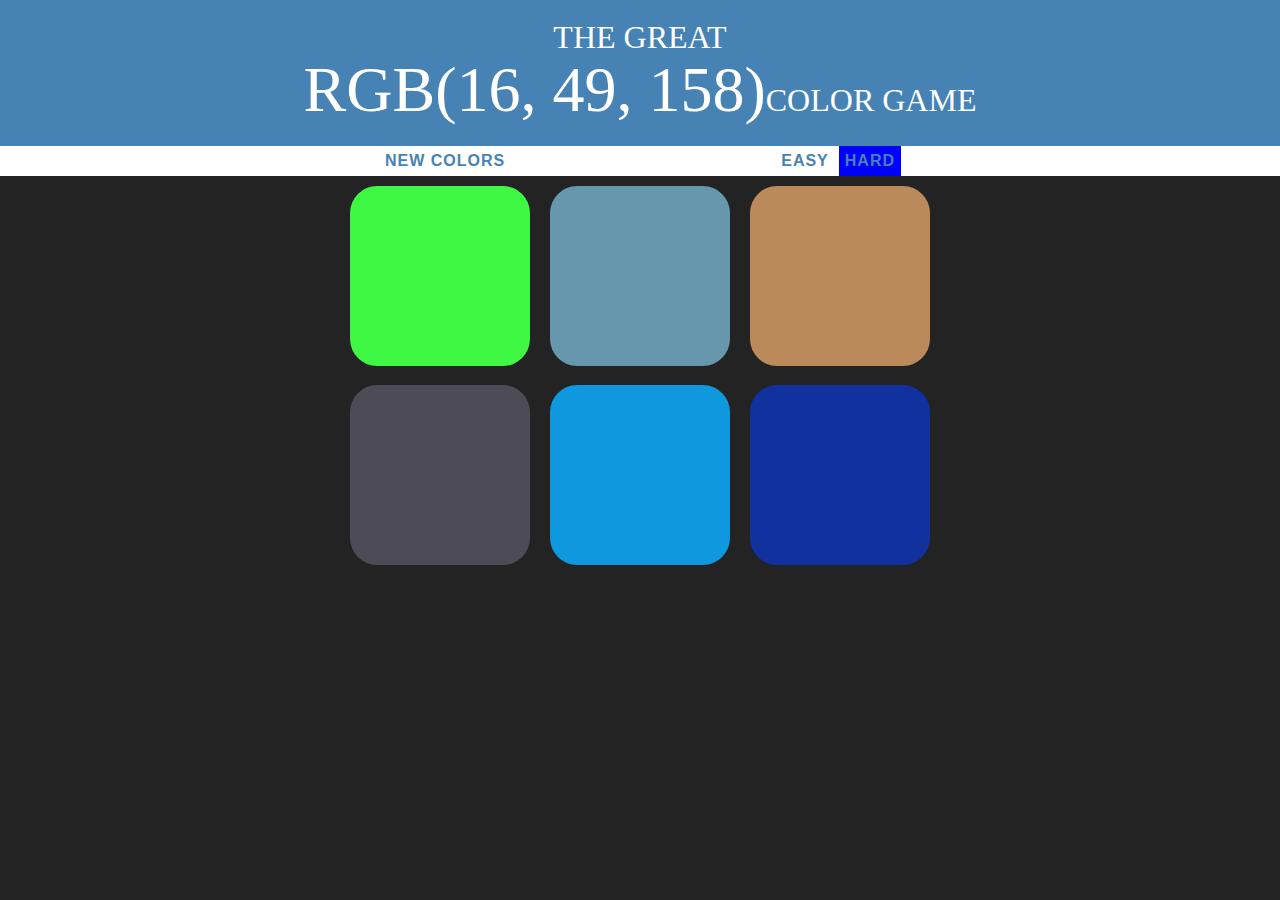
<file: index.html>
<!DOCTYPE html>
<html>
<head>
	<title></title>
	<link rel="stylesheet" type="text/css" href="colorgame.css">
</head>
<body>

<h1>the great
<br> <!--break to make the contents on the next line -->
 <span id="colorDisplay">rgb </span>color game</h1>	

  <div id="stripe">
    <button id="reset">new colors</button>
  	<span id="message"></span>
    <button class="mode">Easy</button>
    <button class="mode selected">Hard</button>
  </div>
  
<div id="container">
  <div class="square"></div>
  <div class="square"></div>
  <div class="square"></div>
  <div class="square"></div>
  <div class="square"></div>
  <div class="square"></div>
</div>

<script type="text/javascript" src="colorgame.js"></script>
</body>
</html>
</file>
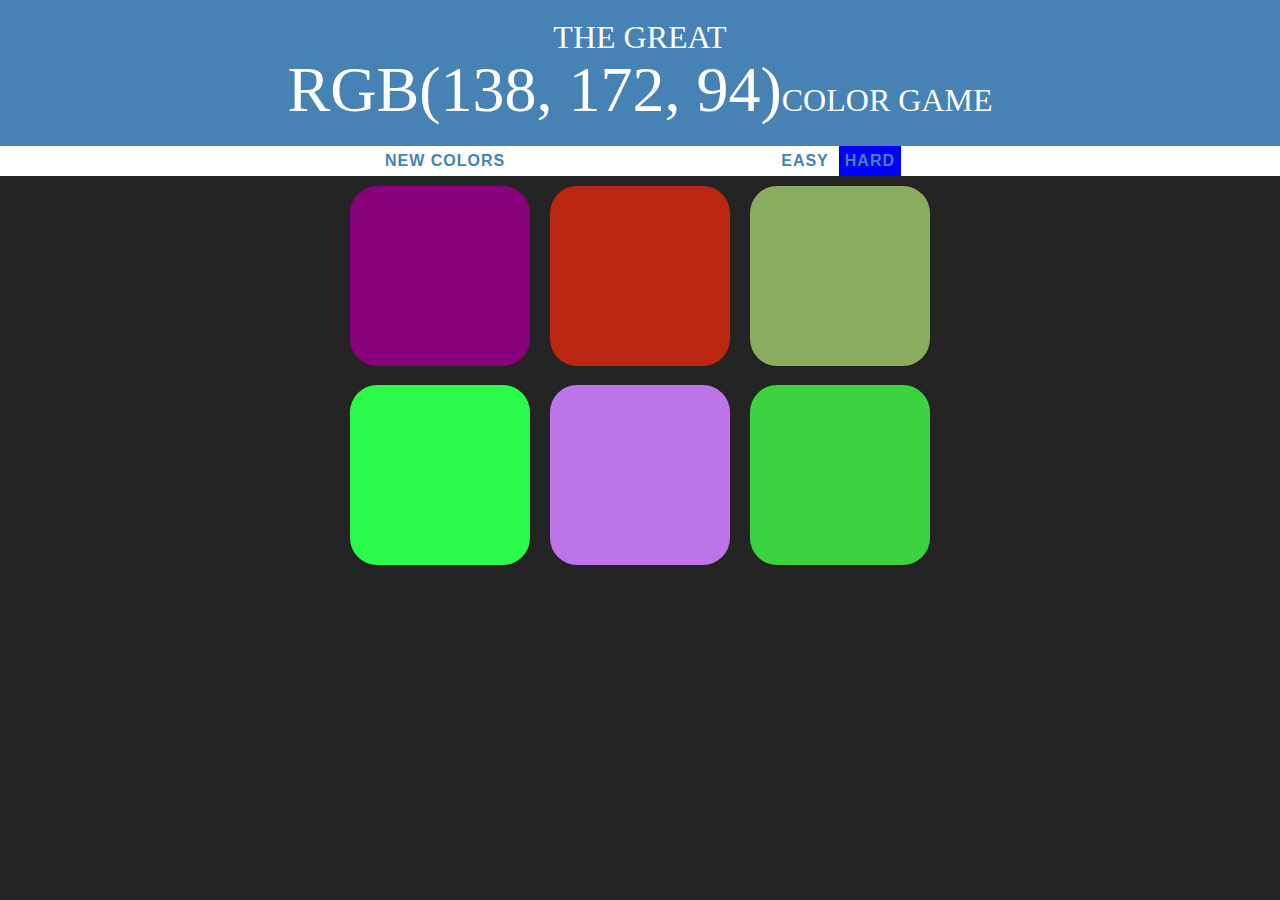
<file: colorgame.html>
<!DOCTYPE html>
<html>
<head>
	<title></title>
	<link rel="stylesheet" type="text/css" href="colorgame.css">
</head>
<body>

<h1>the great
<br> <!--break to make the contents on the next line -->
 <span id="colorDisplay">rgb </span>color game</h1>	

  <div id="stripe">
    <button id="reset">new colors</button>
  	<span id="message"></span>
    <button class="mode">Easy</button>
    <button class="mode selected">Hard</button>
  </div>
  
<div id="container">
  <div class="square"></div>
  <div class="square"></div>
  <div class="square"></div>
  <div class="square"></div>
  <div class="square"></div>
  <div class="square"></div>
</div>

<script type="text/javascript" src="colorgame.js"></script>
</body>
</html>
</file>
<file: colorgame.css>
body {
	background-color: #232323; /* black color */
	margin:0;
	font-family: "Montserrat","Avenir";
}

.square { /*it is inside the div of id container. container>square */
	width: 30%; /* if total width=100 we want 3 squares that occupy 90% */
	background:purple;
	padding-bottom: 30%;
	float: left;
	margin:1.66%;
	border-radius: 15%;
	transition: background 0.6s;
	-webkit-transition:background 0.6s;/*other browsers*/
	-moz-transition: background 0.6s; /*for firefox*/
}

#container {   /*it contains the div of class square inside it. container>square */
	margin:0 auto; /*top bottom margin=0 and left right margin=centre */
	max-width: 600px; /*to prevent the squares from occupying full page */
}

h1 {
	text-align: center;
	font-weight: normal;
	line-height: 1.1;
	color: white;
	margin:0; /* to cover the black zones*/
	text-transform: uppercase;
	padding: 20px 0;
}

#colorDisplay {
	font-size: 200%; /*200% of h1.h1>span */
}

#message { /*create space between new game  and easy,hard mode */
	display: inline-block; /*allows to set height and width to element in this case span */
	width: 20%;
 
}


#stripe {
	background: white;
	height: 30px;
	text-align: center;
	color: black;
}

/* toggle the easy and hard button to change colors */
.selected {
    background: blue;
}

button {
	border:none;
	background: none;
	text-transform: uppercase;
	height: 100%;
	font-weight: 700;
	color: steelblue;
	letter-spacing: 1px;
	font-size: inherit;
	transition: all 0.3s; /* which elements(background etc) to add(all in our case) and for how long(2s) in our case*/
	-webkit-transition: all 0.3s; 
	-moz-transition: all 0.3s; 
	outline: none;
}

button:hover{
	color: white;
	background:steelblue;
}
</file>
